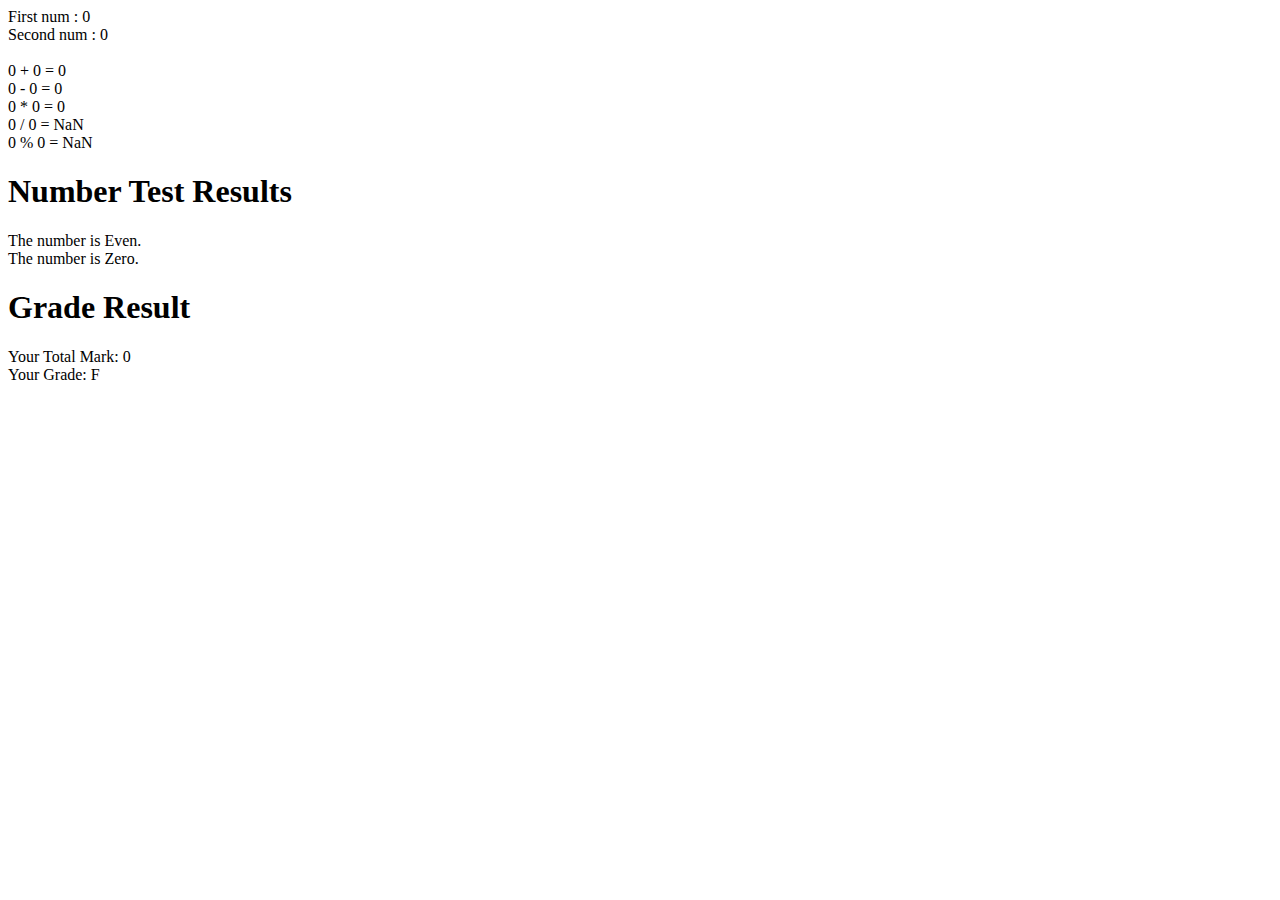
<file: index.html>
<!DOCTYPE html>
<html lang="en">
<head>
    <meta charset="UTF-8">
    <meta http-equiv="X-UA-Compatible" content="IE=edge">
    <meta name="viewport" content="width=device-width, initial-scale=1.0">
    <title>Document</title>
</head>
<body>
    <script src="index.js"></script>
    <script src="index2.js"></script>
    <script src="index3.js"></script>
</body>
</html>
</file>
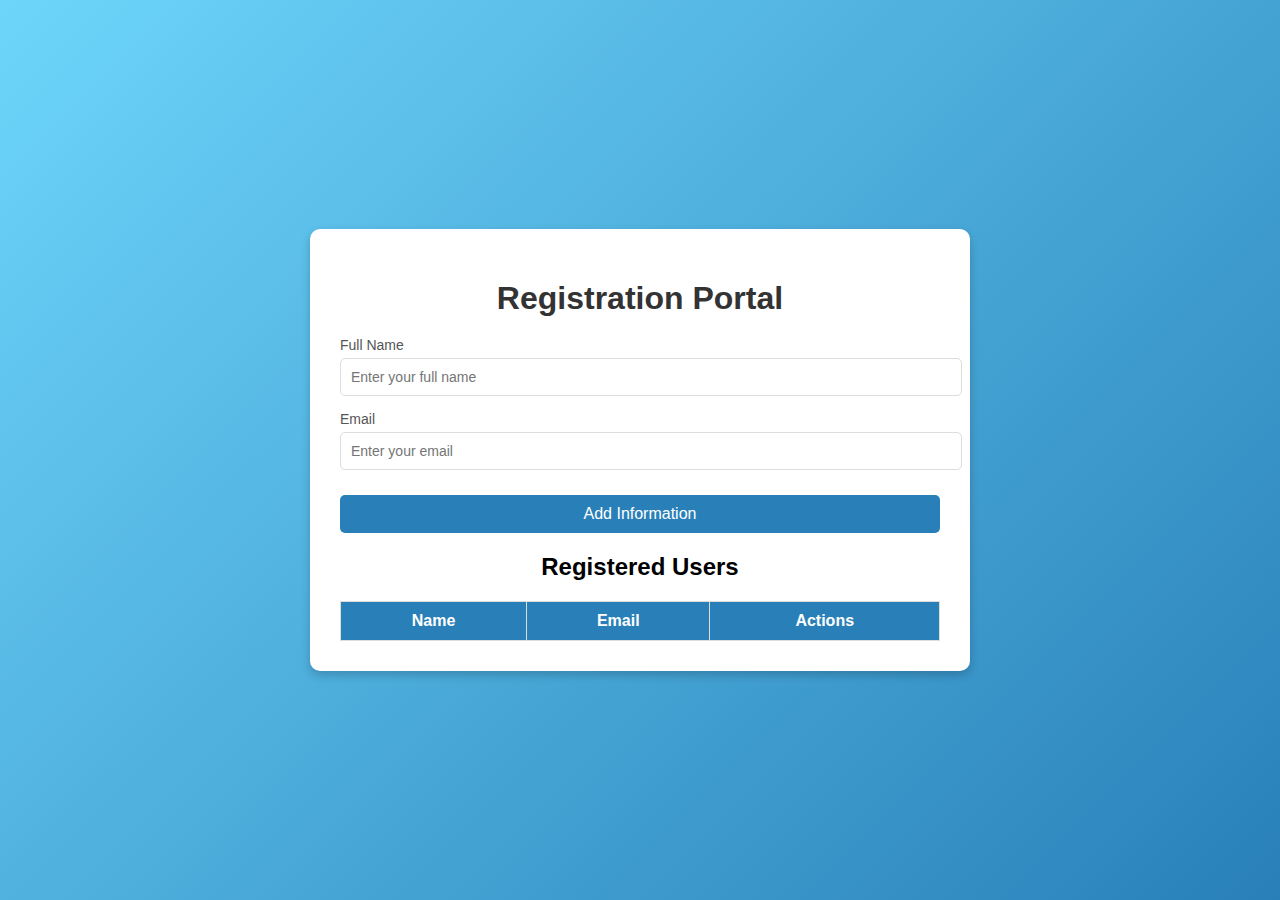
<file: base.html>
<!DOCTYPE html>
<html lang="en">
<head>
    <meta charset="UTF-8">
    <meta name="viewport" content="width=device-width, initial-scale=1.0">
    <title>Registration Portal</title>
    <link rel="stylesheet" href="design.css">
</head>
<body>
    <div class="container">
        <h1>Registration Portal</h1>
        <form id="registrationForm">
            <div class="form-group">
                <label for="name">Full Name</label>
                <input type="text" id="name" placeholder="Enter your full name" required>
            </div>
            <div class="form-group">
                <label for="email">Email</label>
                <input type="email" id="email" placeholder="Enter your email" required>
            </div>
            <button type="button" onclick="addInfo()">Add Information</button>
        </form>

        <h2>Registered Users</h2>
        <table id="infoTable">
            <thead>
                <tr>
                    <th>Name</th>
                    <th>Email</th>
                    <th>Actions</th>
                </tr>
            </thead>
            <tbody>
            </tbody>
        </table>
    </div>
    <script src="action.js"></script>
</body>
</html>
</file>
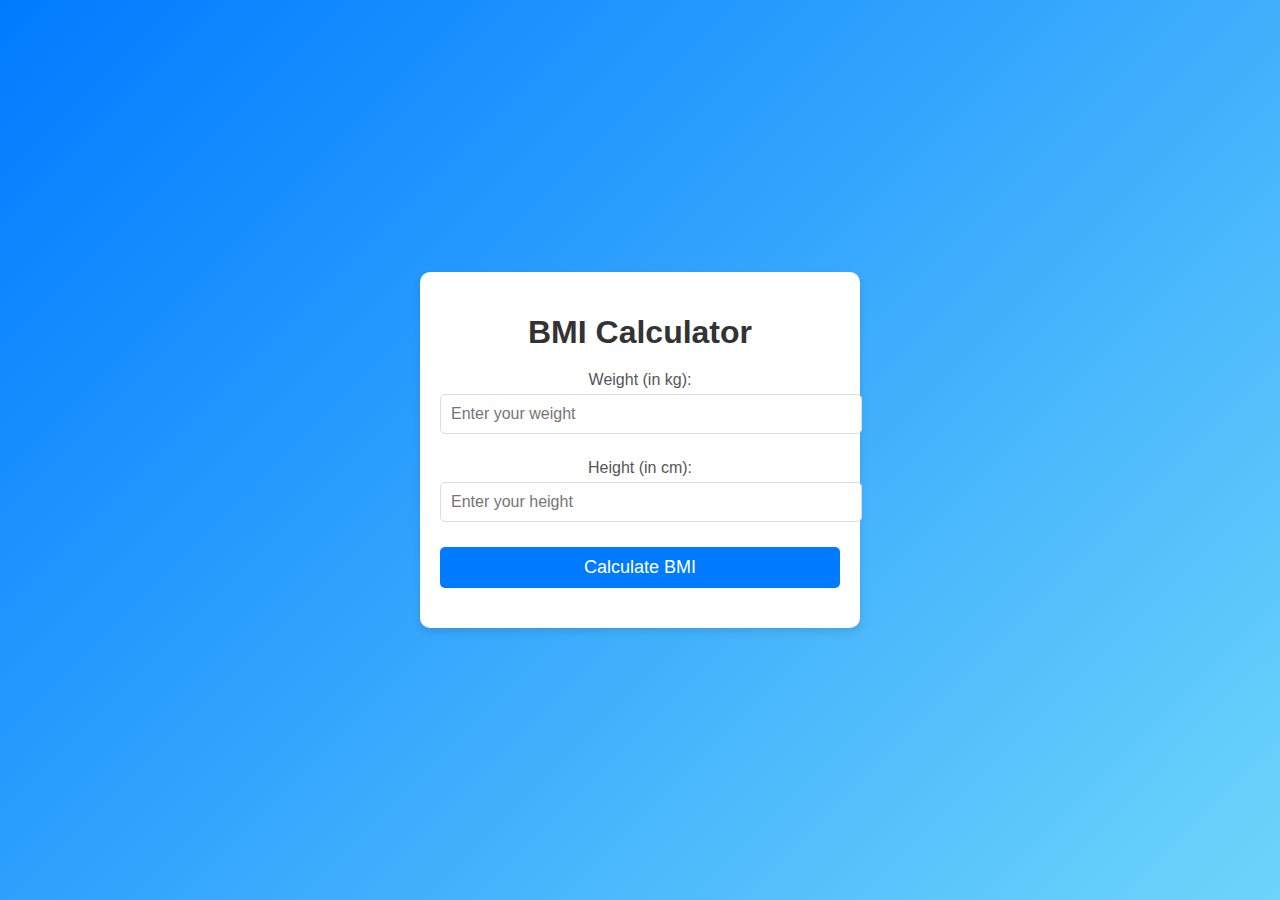
<file: BMI.html>
<!DOCTYPE html>
<html lang="en">
<head>
    <meta charset="UTF-8">
    <meta name="viewport" content="width=device-width, initial-scale=1.0">
    <title>BMI Calculator</title>
    <style>
        body {
            font-family: Arial, sans-serif;
            margin: 0;
            padding: 0;
            height: 100vh;
            display: flex;
            justify-content: center;
            align-items: center;
            background: linear-gradient(135deg, #007BFF, #6DD5FA);
        }
        .container {
            width: 400px;
            background-color: #ffffff;
            padding: 20px;
            border-radius: 10px;
            box-shadow: 0 4px 8px rgba(0, 0, 0, 0.1);
            text-align: center;
        }
        .container h1 {
            margin-bottom: 20px;
            color: #333;
        }
        label {
            font-size: 16px;
            color: #555;
            display: block;
            margin-top: 15px;
            margin-bottom: 5px;
        }
        input {
            width: 100%;
            padding: 10px;
            margin-bottom: 10px;
            border: 1px solid #ddd;
            border-radius: 5px;
            font-size: 16px;
        }
        button {
            width: 100%;
            padding: 10px;
            margin-top: 15px;
            font-size: 18px;
            color: #fff;
            background-color: #007BFF;
            border: none;
            border-radius: 5px;
            cursor: pointer;
        }
        button:hover {
            background-color: #0056b3;
        }
        .result {
            margin-top: 20px;
            font-size: 18px;
            color: #333;
        }
        .result span {
            font-weight: bold;
        }
    </style>
</head>
<body>
    <div class="container">
        <h1>BMI Calculator</h1>
        <label for="weight">Weight (in kg):</label>
        <input type="number" id="weight" placeholder="Enter your weight" min="1">

        <label for="height">Height (in cm):</label>
        <input type="number" id="height" placeholder="Enter your height" min="1">

        <button onclick="calculateBMI()">Calculate BMI</button>

        <div class="result" id="result"></div>
    </div>

    <script>
        function calculateBMI() {
            const weight = parseFloat(document.getElementById("weight").value);
            const height = parseFloat(document.getElementById("height").value);

            if (isNaN(weight) || isNaN(height) || weight <= 0 || height <= 0) {
                document.getElementById("result").innerHTML = "Please enter valid weight and height.";
                return;
            }

            const heightInMeters = height / 100;

            const bmi = (weight / (heightInMeters ** 2)).toFixed(2);

            let category = "";
            if (bmi < 18.5) {
                category = "Underweight";
            } else if (bmi >= 18.5 && bmi <= 24.9) {
                category = "Normal weight";
            } else if (bmi >= 25 && bmi <= 29.9) {
                category = "Overweight";
            } else {
                category = "Obese";
            }

            document.getElementById("result").innerHTML = `
                Your BMI is <span>${bmi}</span>.<br>
                You are classified as <span>${category}</span>.
            `;
        }
    </script>
</body>
</html>
</file>
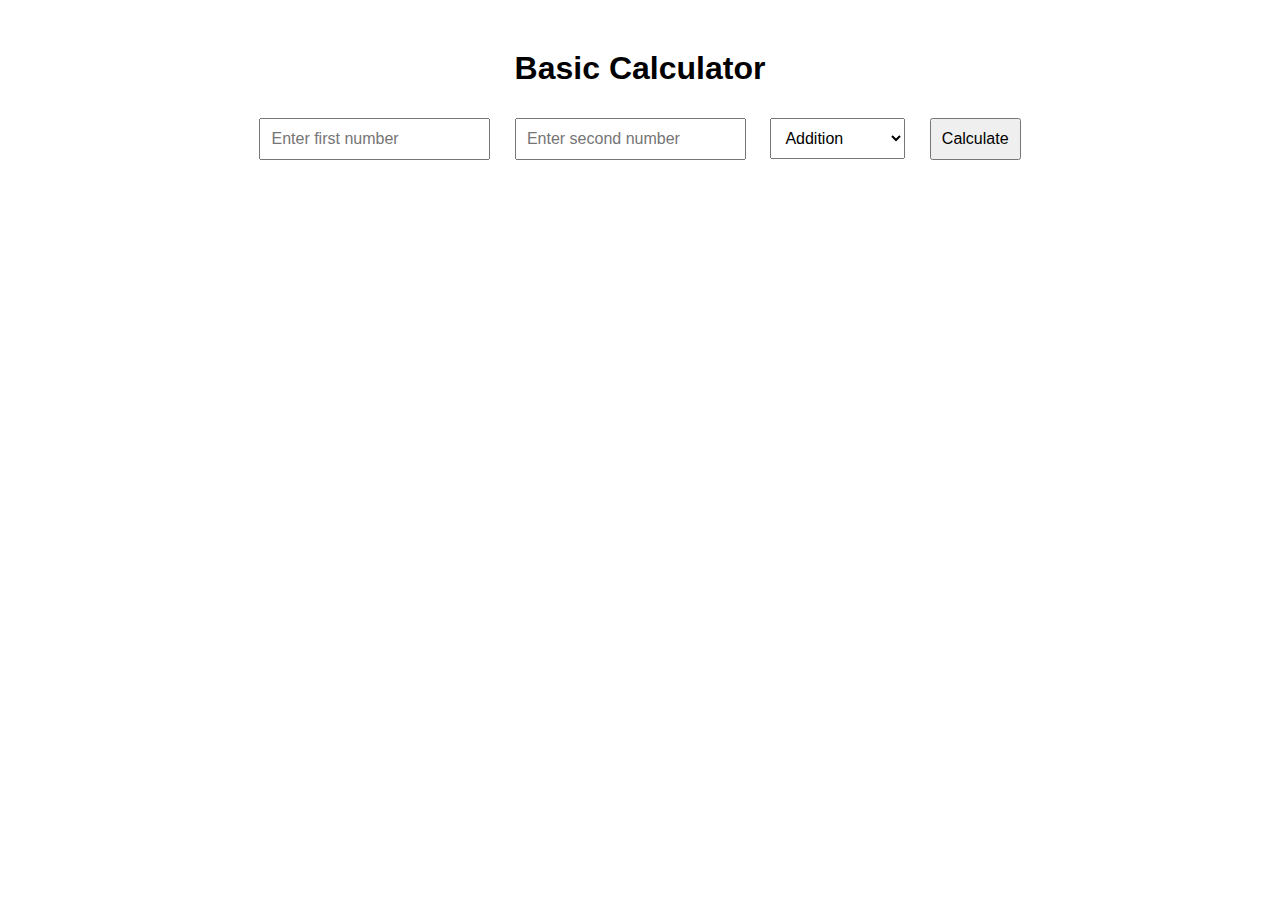
<file: calculator.html>
<!DOCTYPE html>
<html lang="en">
<head>
    <meta charset="UTF-8">
    <meta name="viewport" content="width=device-width, initial-scale=1.0">
    <title>Basic Calculator</title>
    <style>
        body {
            font-family: Arial, sans-serif;
            text-align: center;
            margin-top: 50px;
        }
        input, select, button {
            margin: 10px;
            padding: 10px;
            font-size: 16px;
        }
    </style>
</head>
<body>
    <h1>Basic Calculator</h1>
    <input type="number" id="num1" placeholder="Enter first number" />
    <input type="number" id="num2" placeholder="Enter second number" />
    <select id="operation">
        <option value="add">Addition</option>
        <option value="subtract">Subtraction</option>
        <option value="multiply">Multiplication</option>
        <option value="divide">Division</option>
    </select>
    <button onclick="calculate()">Calculate</button>
    <div id="result"></div>

    <script>
        function calculate() {
            const num1 = parseFloat(document.getElementById("num1").value);
            const num2 = parseFloat(document.getElementById("num2").value);
            const operation = document.getElementById("operation").value;
            const resultDiv = document.getElementById("result");

            let result;
            if (operation === "add") {
                result = num1 + num2;
            } else if (operation === "subtract") {
                result = num1 - num2;
            } else if (operation === "multiply") {
                result = num1 * num2;
            } else if (operation === "divide") {
                if (num2 === 0) {
                    resultDiv.textContent = "Cannot divide by zero!";
                    return;
                }
                result = num1 / num2;
            }

            resultDiv.textContent = "Result: " + result;
        }
    </script>
</body>
</html>
</file>
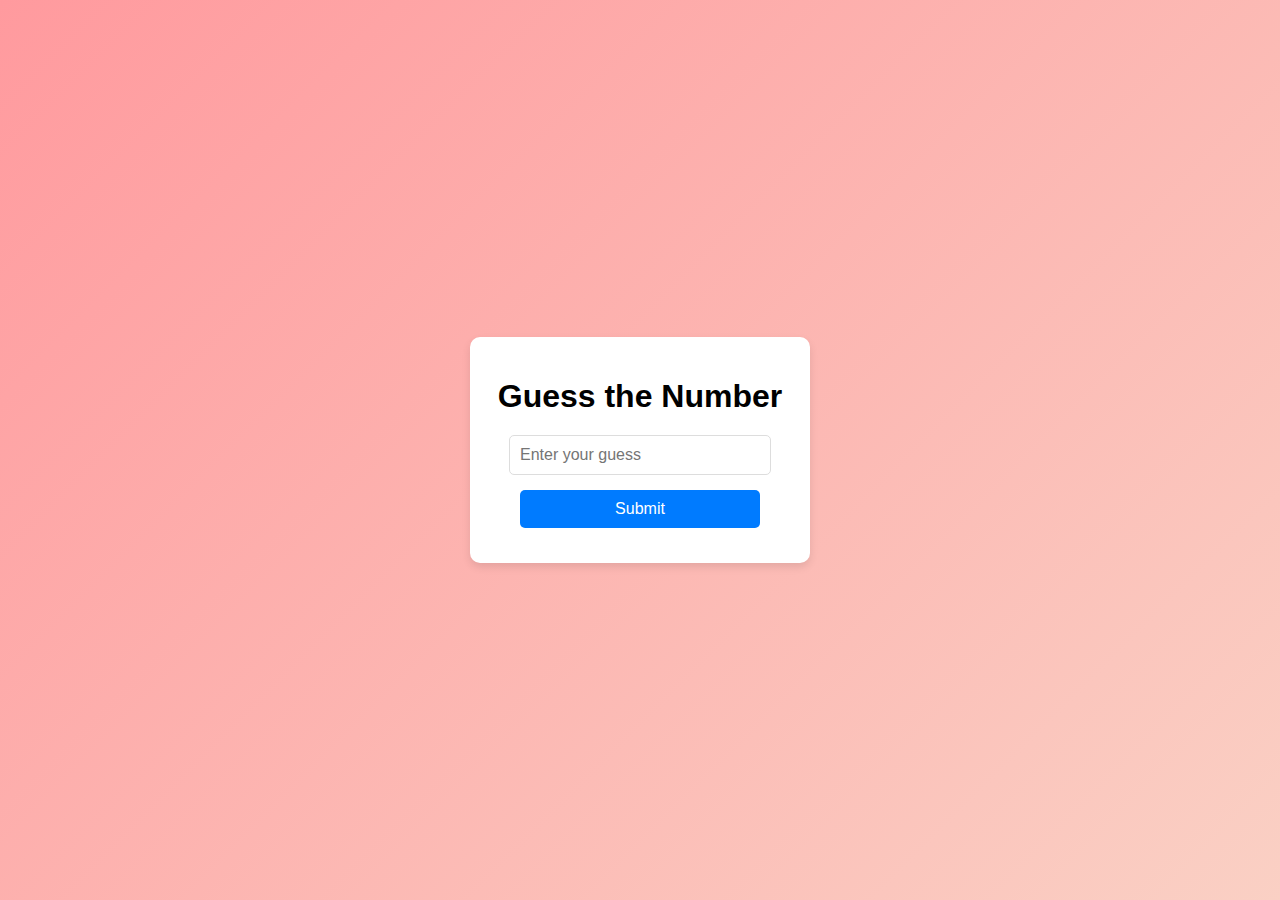
<file: guessgame.html>
<!DOCTYPE html>
<html lang="en">
<head>
    <meta charset="UTF-8">
    <meta name="viewport" content="width=device-width, initial-scale=1.0">
    <title>Number Guess Game</title>
    <style>
        body {
            font-family: Arial, sans-serif;
            margin: 0;
            padding: 0;
            display: flex;
            justify-content: center;
            align-items: center;
            height: 100vh;
            background: linear-gradient(135deg, #ff9a9e, #fad0c4);
        }
        .container {
            text-align: center;
            background-color: #fff;
            padding: 20px;
            border-radius: 10px;
            box-shadow: 0 4px 8px rgba(0, 0, 0, 0.1);
            width: 300px;
        }
        h1 {
            margin-bottom: 20px;
        }
        input {
            width: 80%;
            padding: 10px;
            margin-bottom: 15px;
            border: 1px solid #ddd;
            border-radius: 5px;
            font-size: 16px;
        }
        button {
            width: 80%;
            padding: 10px;
            font-size: 16px;
            background-color: #007BFF;
            color: #fff;
            border: none;
            border-radius: 5px;
            cursor: pointer;
        }
        button:hover {
            background-color: #0056b3;
        }
        .message {
            margin-top: 15px;
            font-size: 18px;
            color: #333;
        }
    </style>
</head>
<body>
    <div class="container">
        <h1>Guess the Number</h1>
        <input type="number" id="guess" placeholder="Enter your guess" />
        <button onclick="guessNumber()">Submit</button>
        <div class="message" id="message"></div>
    </div>

    <script>
    
        const randomNumber = ((Math.random() * 100) + 1) >> 0;

        function guessNumber() {
            const userGuess = Number(document.getElementById("guess").value);
            const messageEl = document.getElementById("message");

            if (userGuess < 1 || userGuess > 100) {
                messageEl.textContent = "Please enter a number between 1 and 100.";
                return;
            }

            if (userGuess === randomNumber) {
                messageEl.textContent = "🎉 Correct! You guessed the number!";
            } else if (userGuess < randomNumber) {
                messageEl.textContent = "🔼 Too low! Try again.";
            } else {
                messageEl.textContent = "🔽 Too high! Try again.";
            }
        }
    </script>
</body>
</html>
</file>
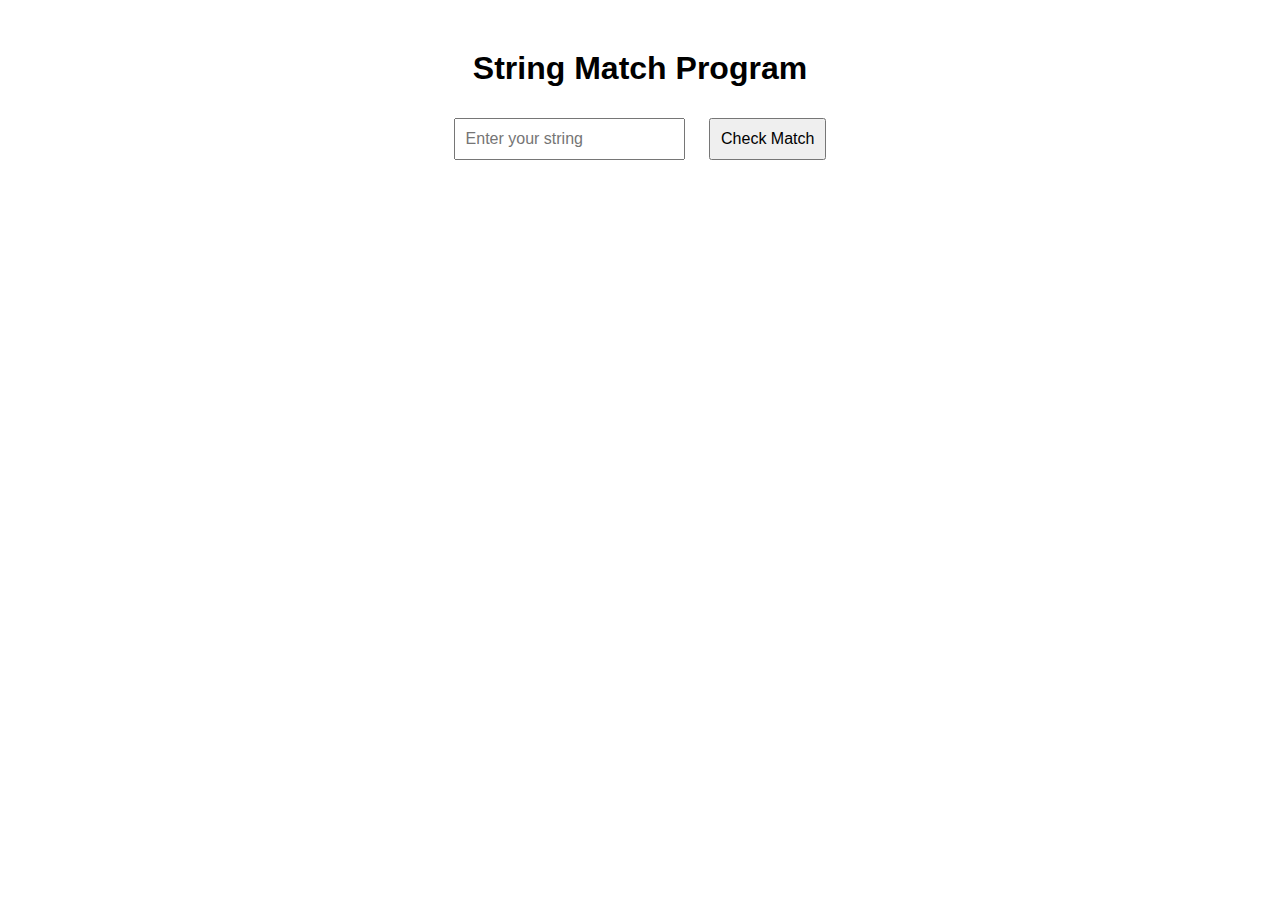
<file: match.html>
<!DOCTYPE html>
<html lang="en">
<head>
    <meta charset="UTF-8">
    <meta name="viewport" content="width=device-width, initial-scale=1.0">
    <title>String Match</title>
    <style>
        body {
            font-family: Arial, sans-serif;
            text-align: center;
            margin-top: 50px;
        }
        input, button {
            margin: 10px;
            padding: 10px;
            font-size: 16px;
        }
    </style>
</head>
<body>
    <h1>String Match Program</h1>
    <input type="text" id="userInput" placeholder="Enter your string" />
    <button onclick="checkString()">Check Match</button>
    <div id="result"></div>

    <script>
        const predefinedString = "hello";

        function checkString() {
            const userInput = document.getElementById("userInput").value;
            const result = document.getElementById("result");

            if (userInput === predefinedString) {
                result.textContent = "Matched!";
            } else {
                result.textContent = "Not Matched.";
            }
        }
    </script>
</body>
</html>
</file>
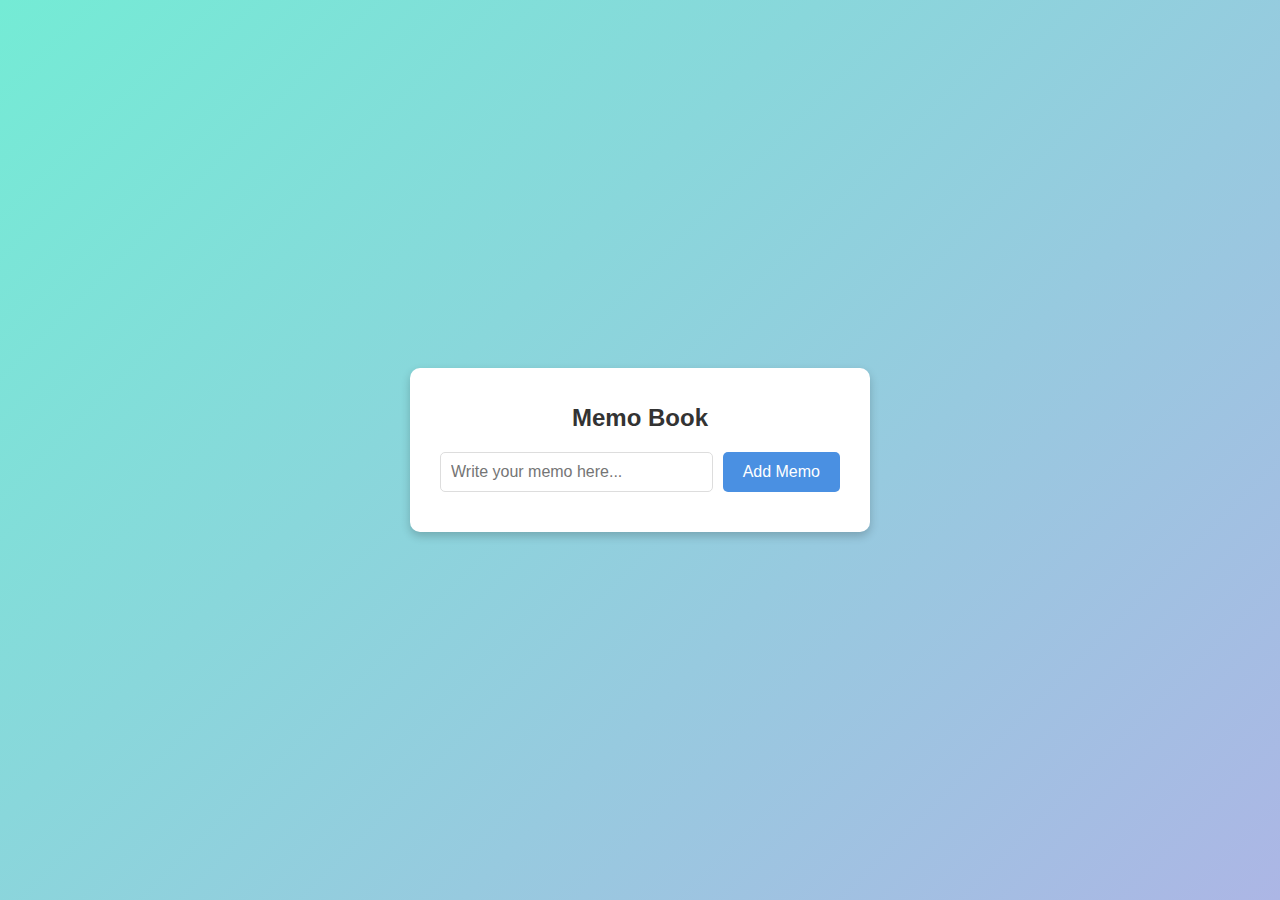
<file: memo.html>
<!DOCTYPE html>
<html lang="en">
<head>
    <meta charset="UTF-8">
    <meta name="viewport" content="width=device-width, initial-scale=1.0">
    <title>Memo Book</title>
    <link rel="stylesheet" href="stylesmemo.css">
</head>
<body>
    <div class="container">
        <h1>Memo Book</h1>
        <div class="form-group">
            <input type="text" id="memoInput" placeholder="Write your memo here...">
            <button onclick="addMemo()">Add Memo</button>
        </div>
        <div id="memoList" class="memo-list"></div>
    </div>
    <script src="scriptmemo.js"></script>
</body>
</html>
</file>
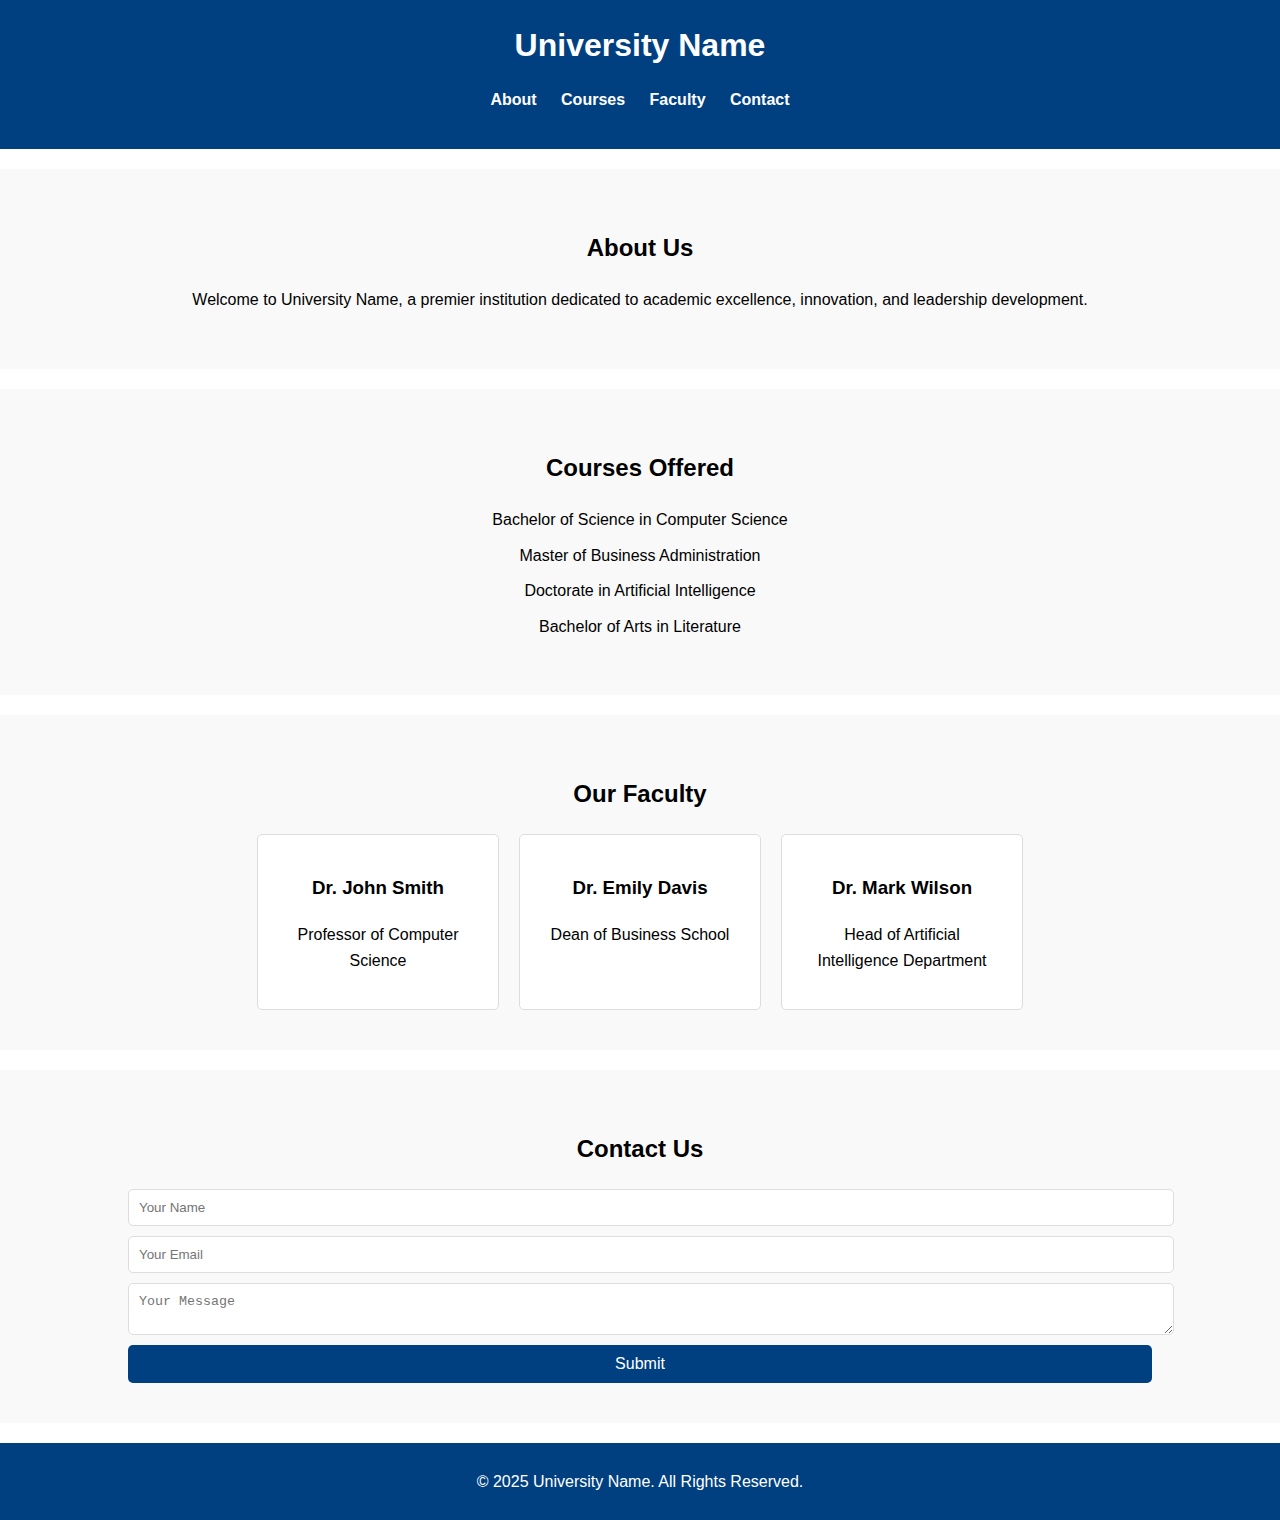
<file: simplewebsite.html>
<!DOCTYPE html>
<html lang="en">
<head>
    <meta charset="UTF-8">
    <meta name="viewport" content="width=device-width, initial-scale=1.0">
    <title>University Website</title>
    <link rel="stylesheet" href="sw.css">
</head>
<body>
    <header>
        <div class="container">
            <h1>University Name</h1>
            <nav>
                <ul>
                    <li><a href="#about">About</a></li>
                    <li><a href="#courses">Courses</a></li>
                    <li><a href="#faculty">Faculty</a></li>
                    <li><a href="#contact">Contact</a></li>
                </ul>
            </nav>
        </div>
    </header>

    <section id="about" class="section">
        <div class="container">
            <h2>About Us</h2>
            <p>
                Welcome to University Name, a premier institution dedicated to academic excellence, innovation, and leadership development.
            </p>
        </div>
    </section>

    <section id="courses" class="section">
        <div class="container">
            <h2>Courses Offered</h2>
            <ul>
                <li>Bachelor of Science in Computer Science</li>
                <li>Master of Business Administration</li>
                <li>Doctorate in Artificial Intelligence</li>
                <li>Bachelor of Arts in Literature</li>
            </ul>
        </div>
    </section>

    <section id="faculty" class="section">
        <div class="container">
            <h2>Our Faculty</h2>
            <div class="faculty-list">
                <div class="faculty-member">
                    <h3>Dr. John Smith</h3>
                    <p>Professor of Computer Science</p>
                </div>
                <div class="faculty-member">
                    <h3>Dr. Emily Davis</h3>
                    <p>Dean of Business School</p>
                </div>
                <div class="faculty-member">
                    <h3>Dr. Mark Wilson</h3>
                    <p>Head of Artificial Intelligence Department</p>
                </div>
            </div>
        </div>
    </section>

    <section id="contact" class="section">
        <div class="container">
            <h2>Contact Us</h2>
            <form id="contactForm">
                <input type="text" id="name" placeholder="Your Name" required>
                <input type="email" id="email" placeholder="Your Email" required>
                <textarea id="message" placeholder="Your Message" required></textarea>
                <button type="submit">Submit</button>
            </form>
        </div>
    </section>

    <footer>
        <div class="container">
            <p>&copy; 2025 University Name. All Rights Reserved.</p>
        </div>
    </footer>

    <script src="cw.js"></script>
</body>
</html>
</file>
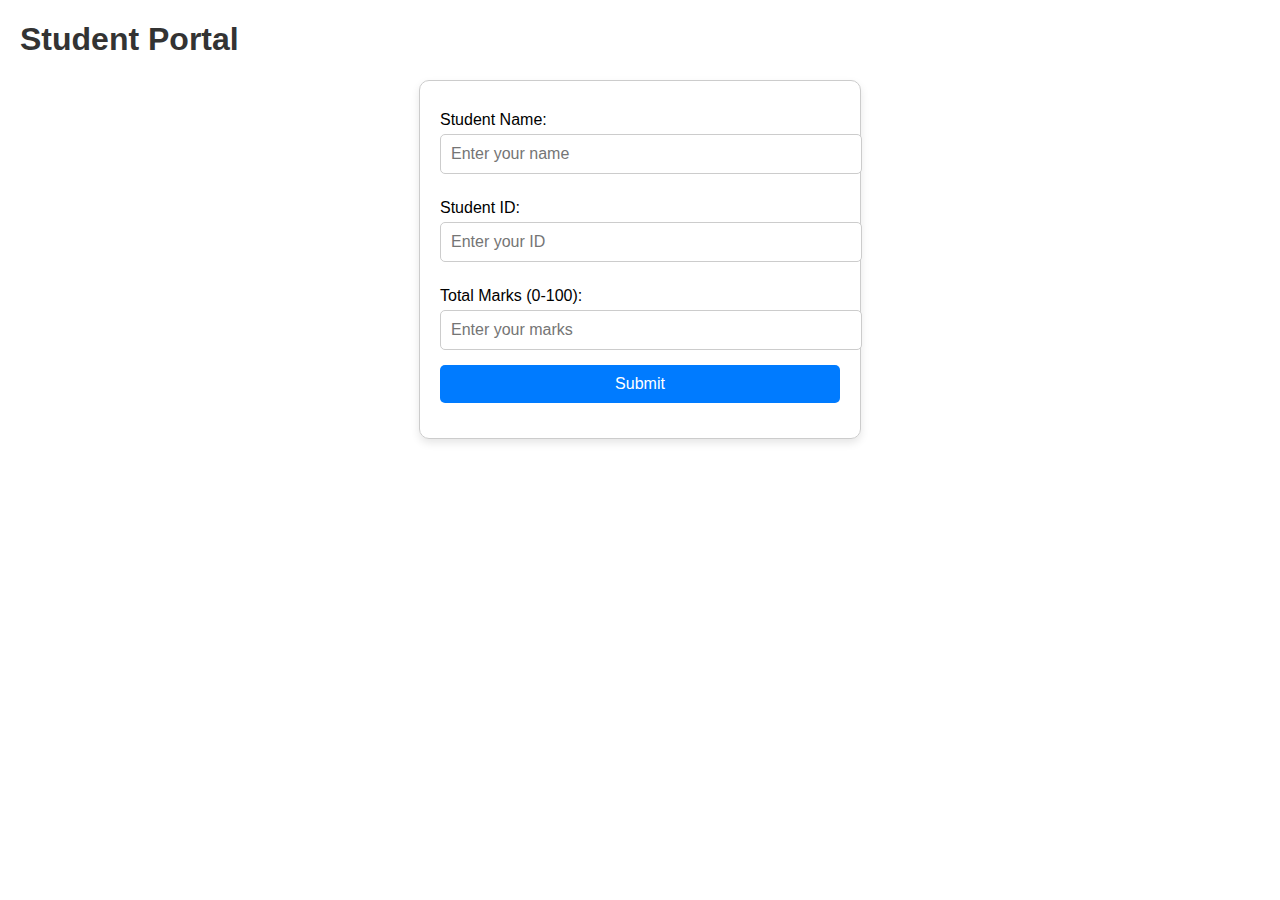
<file: student_portal.html>
<!DOCTYPE html>
<html lang="en">
<head>
    <meta charset="UTF-8">
    <meta name="viewport" content="width=device-width, initial-scale=1.0">
    <title>Student Portal</title>
    <style>
        body {
            font-family: Arial, sans-serif;
            margin: 20px;
            padding: 0;
        }
        h1, h2 {
            color: #333;
        }
        form {
            max-width: 400px;
            margin: auto;
            padding: 20px;
            border: 1px solid #ccc;
            border-radius: 10px;
            box-shadow: 0 4px 8px rgba(0, 0, 0, 0.1);
        }
        label {
            display: block;
            margin: 10px 0 5px;
        }
        input, button {
            width: 100%;
            padding: 10px;
            margin-bottom: 15px;
            border: 1px solid #ccc;
            border-radius: 5px;
            font-size: 16px;
        }
        button {
            background-color: #007BFF;
            color: #fff;
            border: none;
            cursor: pointer;
        }
        button:hover {
            background-color: #0056b3;
        }
        .result {
            max-width: 400px;
            margin: 20px auto;
            padding: 20px;
            border: 1px solid #007BFF;
            border-radius: 10px;
            background-color: #f9f9f9;
        }
        .result h2 {
            margin-top: 0;
            color: #007BFF;
        }
    </style>
</head>
<body>
    <h1>Student Portal</h1>
    <form id="studentForm">
        <label for="name">Student Name:</label>
        <input type="text" id="name" placeholder="Enter your name" required>

        <label for="id">Student ID:</label>
        <input type="text" id="id" placeholder="Enter your ID" required>

        <label for="marks">Total Marks (0-100):</label>
        <input type="number" id="marks" placeholder="Enter your marks" min="0" max="100" required>

        <button type="button" onclick="submitForm()">Submit</button>
    </form>

    <div class="result" id="result" style="display: none;">
        <h2>Student Details</h2>
        <p id="studentDetails"></p>
    </div>

    <script>
        function submitForm() {
            const name = document.getElementById("name").value.trim();
            const id = document.getElementById("id").value.trim();
            const marks = Number(document.getElementById("marks").value);

            if (!name || !id || isNaN(marks) || marks < 0 || marks > 100) {
                alert("Please enter valid details.");
                return;
            }

            let grade = "";
            if (marks >= 80) grade = "A+";
            else if (marks >= 75) grade = "A";
            else if (marks >= 70) grade = "A-";
            else if (marks >= 65) grade = "B+";
            else if (marks >= 60) grade = "B";
            else if (marks >= 55) grade = "B-";
            else if (marks >= 50) grade = "C+";
            else if (marks >= 45) grade = "C";
            else if (marks >= 40) grade = "D";
            else grade = "F";

            // Display results
            document.getElementById("result").style.display = "block";
            document.getElementById("studentDetails").innerHTML = `
                <strong>Name:</strong> ${name}<br>
                <strong>ID:</strong> ${id}<br>
                <strong>Marks:</strong> ${marks}<br>
                <strong>Grade:</strong> ${grade}
            `;

            // Log details to console
            console.log("Student Name:", name);
            console.log("Student ID:", id);
            console.log("Marks:", marks);
            console.log("Grade:", grade);
        }
    </script>
</body>
</html>
</file>
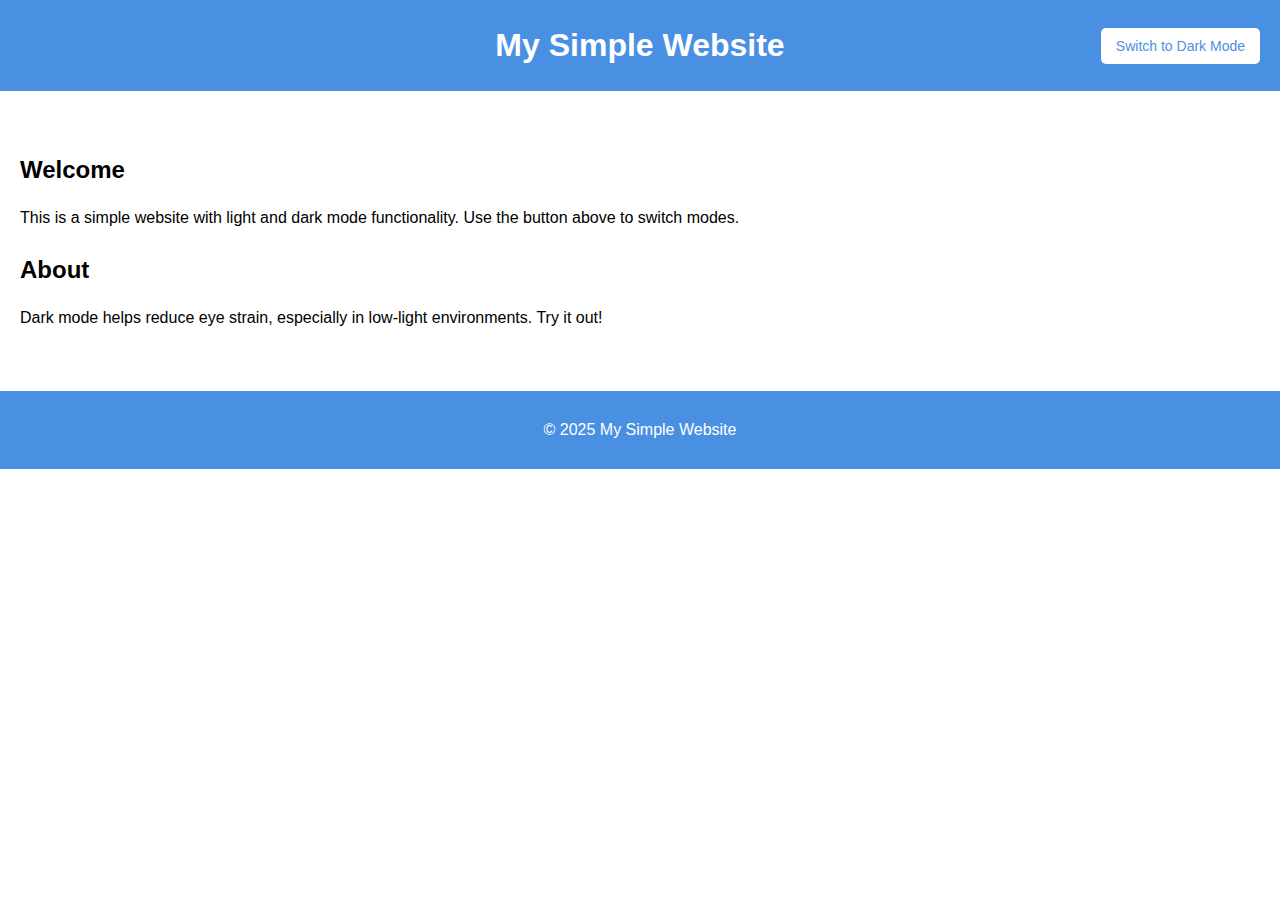
<file: testmode.html>
<!DOCTYPE html>
<html lang="en">
<head>
    <meta charset="UTF-8">
    <meta name="viewport" content="width=device-width, initial-scale=1.0">
    <title>Dark Mode Website</title>
    <link rel="stylesheet" href="testmode.css">
</head>
<body>
    <header>
        <div class="container">
            <h1>My Simple Website</h1>
            <button id="modeToggle" onclick="toggleMode()">Switch to Dark Mode</button>
        </div>
    </header>

    <main>
        <section>
            <h2>Welcome</h2>
            <p>This is a simple website with light and dark mode functionality. Use the button above to switch modes.</p>
        </section>

        <section>
            <h2>About</h2>
            <p>Dark mode helps reduce eye strain, especially in low-light environments. Try it out!</p>
        </section>
    </main>

    <footer>
        <p>&copy; 2025 My Simple Website</p>
    </footer>

    <script src="testmode.js"></script>
</body>
</html>
</file>
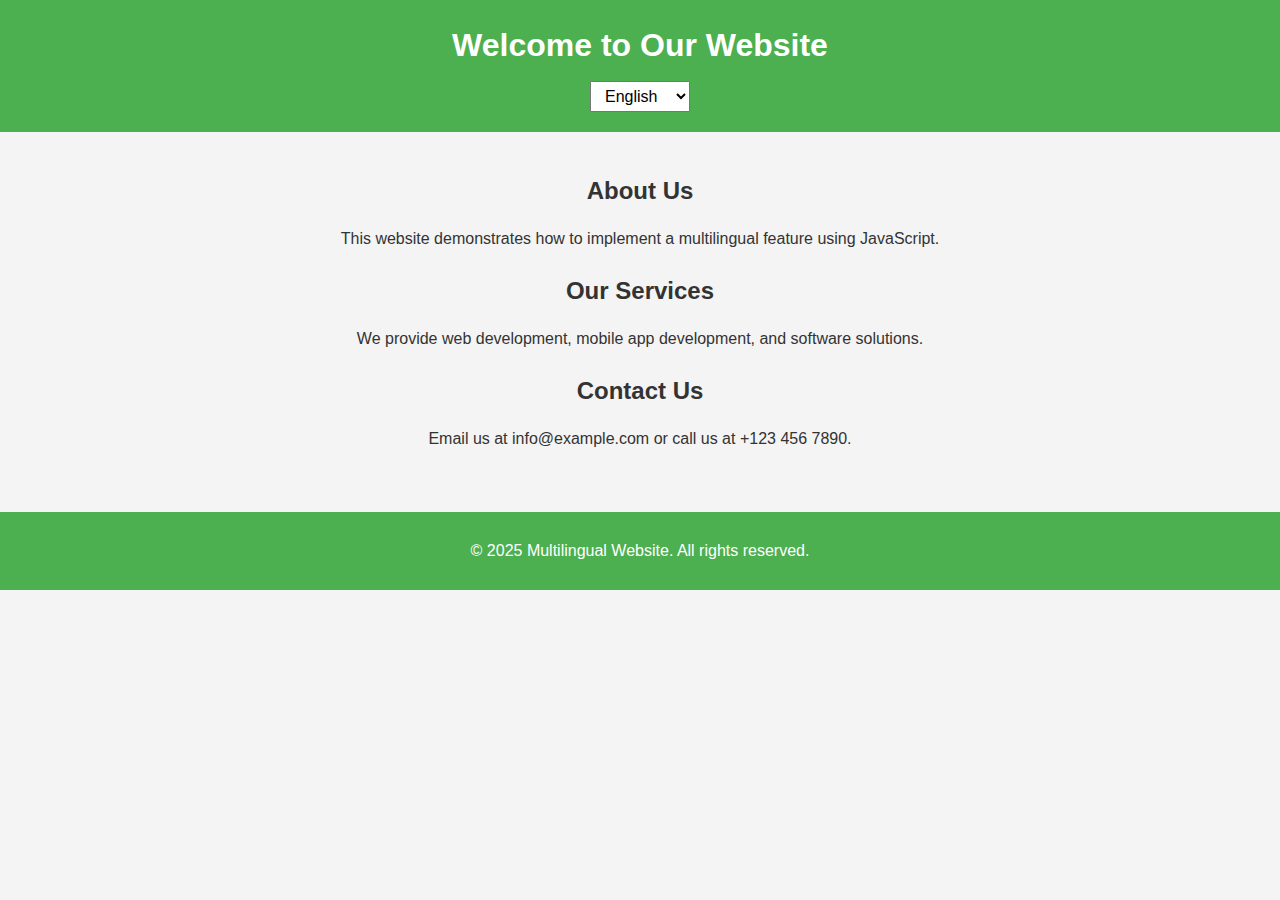
<file: translatewebsite.html>
<!DOCTYPE html>
<html lang="en">
<head>
    <meta charset="UTF-8">
    <meta name="viewport" content="width=device-width, initial-scale=1.0">
    <title>Multilingual Website</title>
    <link rel="stylesheet" href="translatewebsite.css">
</head>
<body>
    <header>
        <div class="container">
            <h1 id="title">Welcome to Our Website</h1>
            <select id="languageSelect" onchange="translatePage()">
                <option value="en">English</option>
                <option value="bn">Bangla</option>
                <option value="es">Spanish</option>
                <option value="fr">French</option>
            </select>
        </div>
    </header>

    <main>
        <section>
            <h2 id="aboutTitle">About Us</h2>
            <p id="aboutText">
                This website demonstrates how to implement a multilingual feature using JavaScript.
            </p>
        </section>

        <section>
            <h2 id="servicesTitle">Our Services</h2>
            <p id="servicesText">
                We provide web development, mobile app development, and software solutions.
            </p>
        </section>

        <section>
            <h2 id="contactTitle">Contact Us</h2>
            <p id="contactText">
                Email us at info@example.com or call us at +123 456 7890.
            </p>
        </section>
    </main>

    <footer>
        <p id="footerText">&copy; 2025 Multilingual Website. All rights reserved.</p>
    </footer>

    <script src="translatewebsite.js"></script>
</body>
</html>
</file>
<file: design.css>
body {
    font-family: Arial, sans-serif;
    margin: 0;
    padding: 0;
    display: flex;
    justify-content: center;
    align-items: center;
    height: 100vh;
    background: linear-gradient(135deg, #6dd5fa, #2980b9);
}


.container {
    background-color: #ffffff;
    padding: 30px;
    border-radius: 10px;
    box-shadow: 0 4px 10px rgba(0, 0, 0, 0.2);
    width: 100%;
    max-width: 600px;
    text-align: center;
}


h1 {
    color: #333;
    margin-bottom: 20px;
}


.form-group {
    margin-bottom: 15px;
    text-align: left;
}

label {
    display: block;
    font-size: 14px;
    color: #555;
    margin-bottom: 5px;
}

input {
    width: 100%;
    padding: 10px;
    border: 1px solid #ddd;
    border-radius: 5px;
    font-size: 14px;
    outline: none;
}

input:focus {
    border-color: #2980b9;
}


button {
    background-color: #2980b9;
    color: #fff;
    font-size: 16px;
    padding: 10px;
    border: none;
    border-radius: 5px;
    cursor: pointer;
    width: 100%;
    margin-top: 10px;
}

button:hover {
    background-color: #1a5d8b;
}


table {
    width: 100%;
    margin-top: 20px;
    border-collapse: collapse;
}

thead {
    background-color: #2980b9;
    color: #fff;
}

th, td {
    padding: 10px;
    border: 1px solid #ddd;
    text-align: center;
}

tbody tr:nth-child(even) {
    background-color: #f9f9f9;
}

tbody tr:nth-child(odd) {
    background-color: #f1f1f1;
}

.actions button {
    margin: 0 5px;
    background-color: #e74c3c;
    border: none;
    padding: 5px 10px;
    color: #fff;
    cursor: pointer;
    border-radius: 3px;
}

.actions button.edit {
    background-color: #f39c12;
}

.actions button:hover {
    opacity: 0.9;
}
</file>
<file: stylesmemo.css>
body {
    font-family: 'Arial', sans-serif;
    background: linear-gradient(135deg, #74ebd5, #acb6e5);
    display: flex;
    justify-content: center;
    align-items: center;
    height: 100vh;
    margin: 0;
}


.container {
    background-color: #fff;
    padding: 20px 30px;
    border-radius: 10px;
    box-shadow: 0 4px 10px rgba(0, 0, 0, 0.2);
    width: 400px;
    text-align: center;
}


h1 {
    font-size: 24px;
    color: #333;
    margin-bottom: 20px;
}


.form-group {
    display: flex;
    justify-content: space-between;
    gap: 10px;
}

input {
    flex: 1;
    padding: 10px;
    border: 1px solid #ddd;
    border-radius: 5px;
    font-size: 16px;
    outline: none;
}

input:focus {
    border-color: #4a90e2;
    box-shadow: 0 0 5px rgba(74, 144, 226, 0.5);
}

button {
    background-color: #4a90e2;
    color: white;
    border: none;
    border-radius: 5px;
    padding: 10px 20px;
    font-size: 16px;
    cursor: pointer;
    transition: transform 0.2s ease, background-color 0.3s ease;
}

button:hover {
    background-color: #357abd;
    transform: scale(1.05);
}


.memo-list {
    margin-top: 20px;
    text-align: left;
}

.memo-item {
    background-color: #f9f9f9;
    margin-bottom: 10px;
    padding: 15px;
    border-radius: 5px;
    box-shadow: 0 2px 5px rgba(0, 0, 0, 0.1);
    display: flex;
    justify-content: space-between;
    align-items: center;
    animation: fadeIn 0.3s ease-in-out;
}

.memo-text {
    font-size: 16px;
    color: #333;
}

.memo-item button {
    background-color: #e74c3c;
    border: none;
    color: white;
    font-size: 14px;
    border-radius: 3px;
    padding: 5px 10px;
    cursor: pointer;
    transition: transform 0.2s ease, background-color 0.3s ease;
}

.memo-item button:hover {
    background-color: #c0392b;
    transform: scale(1.1);
}

@keyframes fadeIn {
    from {
        opacity: 0;
        transform: translateY(-10px);
    }
    to {
        opacity: 1;
        transform: translateY(0);
    }
}
</file>
<file: sw.css>
body {
    font-family: Arial, sans-serif;
    margin: 0;
    padding: 0;
    line-height: 1.6;
}

.container {
    width: 80%;
    margin: 0 auto;
}

header {
    background: #004080;
    color: #fff;
    padding: 20px 0;
    text-align: center;
}

header h1 {
    margin: 0;
}

nav ul {
    list-style: none;
    padding: 0;
}

nav ul li {
    display: inline;
    margin: 0 10px;
}

nav ul li a {
    color: #fff;
    text-decoration: none;
    font-weight: bold;
}

.section {
    padding: 40px 0;
    text-align: center;
    background: #f9f9f9;
    margin: 20px 0;
}

.section h2 {
    font-size: 24px;
    margin-bottom: 20px;
}

.section ul {
    list-style: none;
    padding: 0;
}

.section ul li {
    margin: 10px 0;
}

.faculty-list {
    display: flex;
    justify-content: center;
    gap: 20px;
}

.faculty-member {
    background: #fff;
    padding: 20px;
    border: 1px solid #ddd;
    border-radius: 5px;
    width: 200px;
}


form {
    display: flex;
    flex-direction: column;
    gap: 10px;
}

form input, form textarea {
    width: 100%;
    padding: 10px;
    border: 1px solid #ddd;
    border-radius: 5px;
}

form button {
    padding: 10px;
    background: #004080;
    color: #fff;
    border: none;
    border-radius: 5px;
    cursor: pointer;
    font-size: 16px;
}

form button:hover {
    background: #002060;
}

footer {
    background: #004080;
    color: #fff;
    text-align: center;
    padding: 10px 0;
    margin-top: 20px;
}
</file>
<file: testmode.css>
body {
    font-family: Arial, sans-serif;
    margin: 0;
    padding: 0;
    line-height: 1.6;
    background-color: #ffffff;
    color: #000000;
    transition: all 0.3s ease;
}

.container {
    width: 80%;
    margin: 0 auto;
    text-align: center;
}

header {
    background-color: #4a90e2;
    color: #ffffff;
    padding: 20px 0;
    margin-bottom: 20px;
    position: relative;
}

header h1 {
    margin: 0;
}

header button {
    position: absolute;
    top: 50%;
    right: 20px;
    transform: translateY(-50%);
    background-color: #ffffff;
    color: #4a90e2;
    border: none;
    border-radius: 5px;
    padding: 10px 15px;
    cursor: pointer;
    font-size: 14px;
    transition: background-color 0.3s, color 0.3s;
}

header button:hover {
    background-color: #e6e6e6;
}

main {
    padding: 20px;
}

section {
    margin-bottom: 20px;
}

section h2 {
    font-size: 24px;
    margin-bottom: 10px;
}

footer {
    background-color: #4a90e2;
    color: #ffffff;
    padding: 10px 0;
    text-align: center;
    margin-top: 20px;
}

body.dark-mode {
    background-color: #1e1e1e;
    color: #ffffff;
}

header.dark-mode {
    background-color: #333333;
}

header.dark-mode button {
    background-color: #444444;
    color: #ffffff;
}

footer.dark-mode {
    background-color: #333333;
}
</file>
<file: translatewebsite.css>
body {
    font-family: Arial, sans-serif;
    margin: 0;
    padding: 0;
    line-height: 1.6;
    background-color: #f4f4f4;
    color: #333;
}

.container {
    width: 80%;
    margin: 0 auto;
    text-align: center;
}

header {
    background-color: #4CAF50;
    color: #fff;
    padding: 20px 0;
}

header h1 {
    margin: 0;
}

header select {
    margin-top: 10px;
    padding: 5px 10px;
    font-size: 16px;
}

main {
    padding: 20px;
    text-align: center;
}

section {
    margin-bottom: 20px;
}

section h2 {
    font-size: 24px;
    margin-bottom: 10px;
}

footer {
    background-color: #4CAF50;
    color: #fff;
    padding: 10px 0;
    text-align: center;
    margin-top: 20px;
}
</file>
